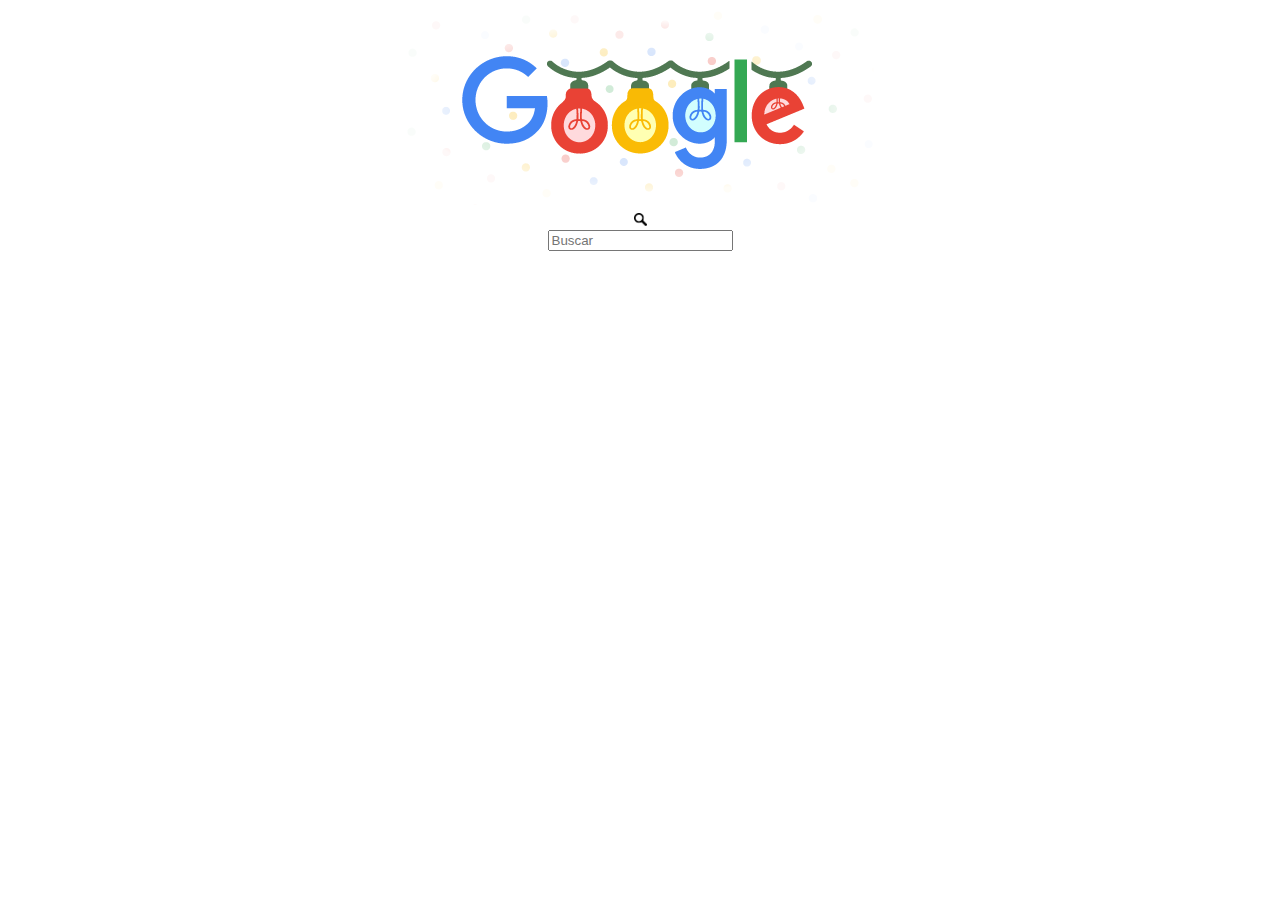
<file: 1.2_clon_google/Index.html>
<!DOCTYPE html>
<html lang="en">

<head>
  <title>Clon de Google</title>
</head>

<body>
   <center>
      <img src="./Assets/Doodle.png" alt="lupa" width="500" class="center">
      <nav>
        <img class="Navbutton" src="./Assets/Lupa.PNG" width=13px></nav>
        <div class="navcontainer">
            <form action="/" method="GET" class="form">
                <input type="finder" placeholder="Buscar">
            </form>
        </div>
    </center>
 

  </p>
</body>


<style>
  #search-container {
    display: flex;
    justify-content: center;
  }

  #search-bar {
    width: 50%;
  }
</style>
</file>
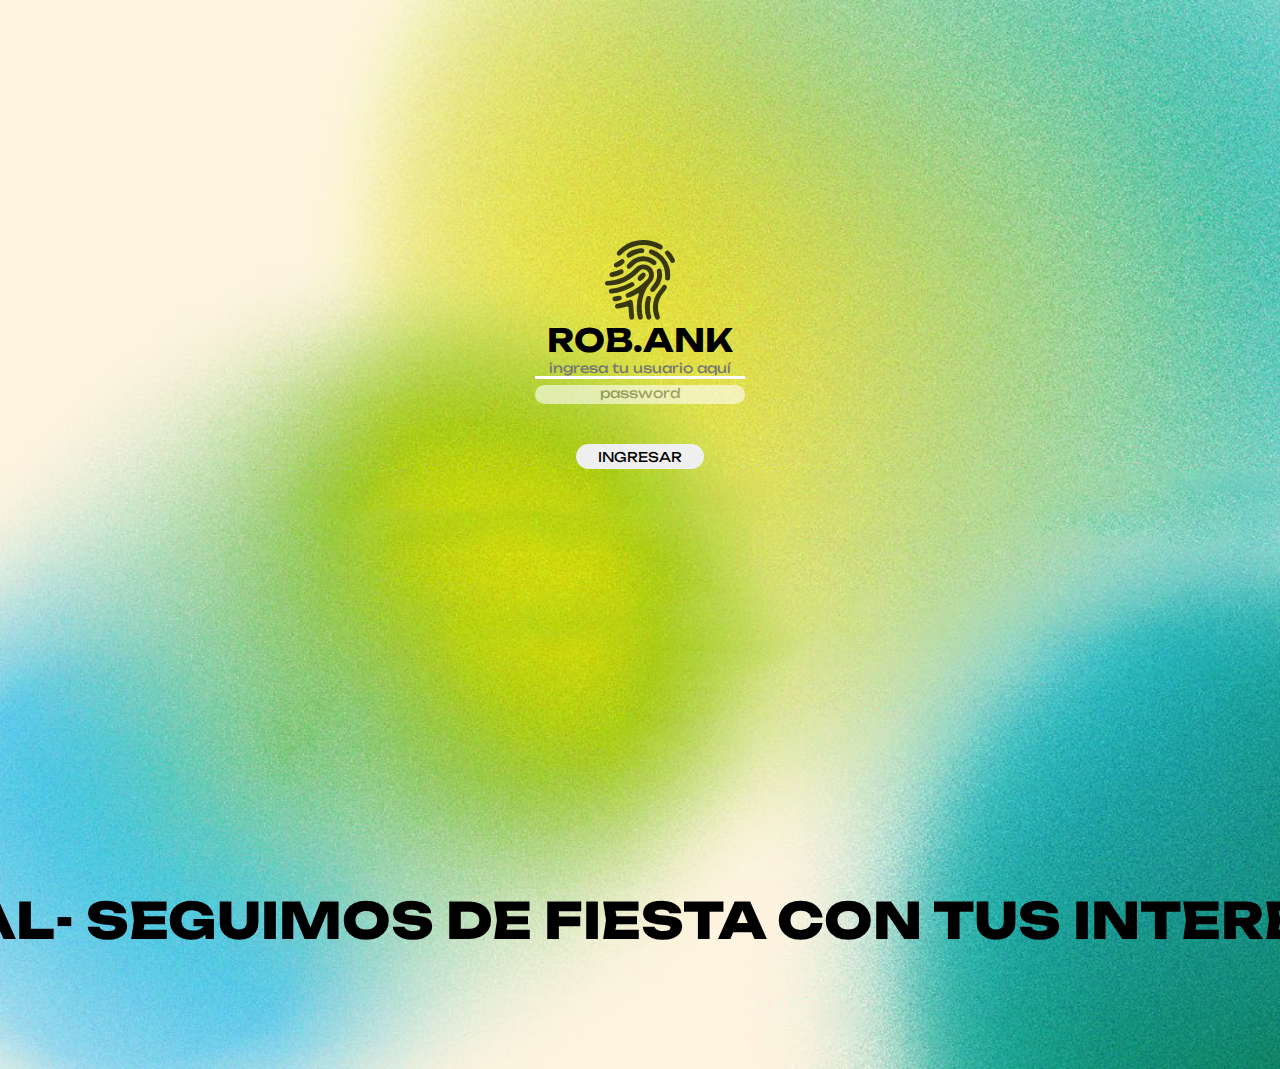
<file: 2.0_Intro_JavaScript/2.7_Cajero_Automático/00-INDEX.HTML>
<!DOCTYPE html>
<html lang="en">
<head>
    <meta charset="UTF-8">
    <meta http-equiv="X-UA-Compatible" content="IE=edge">
    <meta name="viewport" content="width=device-width, initial-scale=1.0">
    <link rel="styleSheet" type="text/css" href="./styleSheet.css">
    <script>src="./Script.Js"</script>
    <title>ATM</title>
</head>
<body>
    <svg id="Logo" data-name="Logo" xmlns="http://www.w3.org/2000/svg" viewBox="0 0 153.42 174.65"><path d="M337.69,386.54c0,6.2-2.31,11.5-6.25,16.17-14.63,17.32-21.85,37.19-20.39,60,.3,4.73,1.17,9.43,1.89,14.13.54,3.55.41,7-3.83,7.75s-6.17-2.11-7-5.93a98.33,98.33,0,0,1,1.73-48.22c.34-1.16,1.52-2.59.09-3.56-1-.69-2.16.41-3.14.94-5.2,2.81-10.26,5.88-15.87,7.84-3.42,1.19-7.1,2.1-8.82-2.23s1.24-6.23,4.75-7.7a119.77,119.77,0,0,0,39.95-27.34c2.52-2.61,5-5.29,5.7-9a12.35,12.35,0,0,0-6-13.42c-4.9-2.64-10.58-1.94-14.93,2.45-6.72,6.8-13.77,13.19-22,18.14a90.31,90.31,0,0,1-44.77,13.42,17.17,17.17,0,0,1-3.93-.2c-2.68-.56-4.51-2.19-4.47-5.06,0-2.65,1.76-4.26,4.28-4.66,4.7-.75,9.44-1.16,14.13-1.93C268,394.93,284,385.76,297,371.49c6.87-7.51,16.75-9.91,26.53-6.23C331.72,368.33,337.62,377.22,337.69,386.54Z" transform="translate(-230.41 -310.07)"/><path d="M313.73,310.11A76.74,76.74,0,0,1,352.58,320c3.31,1.83,5.92,4.27,3.69,8.23s-5.69,3.08-9,1.21a66.31,66.31,0,0,0-80.57,11.78c-1.95,2-4,4.06-7.27,2.82-4-1.54-4.39-5.78-.76-9.65a74.76,74.76,0,0,1,43-23.18A59.53,59.53,0,0,1,313.73,310.11Z" transform="translate(-230.41 -310.07)"/><path d="M362.22,386.65c0-20.31-10.56-36.33-29.21-44.29-.75-.32-1.5-.67-2.24-1-3.28-1.5-5.11-4-3.53-7.46,1.47-3.25,4.45-3.42,7.59-2.33a54.92,54.92,0,0,1,24.73,17.16,58.76,58.76,0,0,1,13.59,43.43c-.29,3.63-1.48,6.69-5.63,6.69s-5.33-3.1-5.3-6.78C362.23,390.26,362.22,388.46,362.22,386.65Z" transform="translate(-230.41 -310.07)"/><path d="M335.44,456.22c.67-11.3,3.91-23,11.61-33.18,3-3.93,6-7.82,8.91-11.77,2-2.74,4.59-4,7.65-2.1s3.13,4.89,1.37,7.73a63.2,63.2,0,0,1-6,8.43c-12.37,14.26-15.39,30.37-9.87,48.25.1.32.22.62.33.94,2,5.89,1.38,9.06-2.27,9.94-5.06,1.21-6.54-2.66-7.9-6.23C336.77,471.56,335.69,464.61,335.44,456.22Z" transform="translate(-230.41 -310.07)"/><path d="M277.93,368a5.67,5.67,0,0,1,1.55-4c15.11-18.48,35.15-23,54.3-13.53a28,28,0,0,1,7.23,5c2.34,2.29,3.58,4.83,1.14,7.76s-5.14,2.37-7.82.35c-5.49-4.14-11.48-6.8-18.51-7A30.37,30.37,0,0,0,292,366.28c-1.94,2-3.92,4-6,5.8a4.48,4.48,0,0,1-5.07.69C278.93,371.83,278.19,370.06,277.93,368Z" transform="translate(-230.41 -310.07)"/><path d="M294.27,477.07c.21,4.06-.37,7.16-4.44,7.6-4.26.47-5.76-2.56-6.23-6.07a109.92,109.92,0,0,1-1.38-18.12c.13-4.17-1.41-5.68-5.7-4.24a82.77,82.77,0,0,1-17.24,3.89c-3.07.33-6.19.15-6.84-3.8s1.75-5.79,5.15-6.52A134.43,134.43,0,0,0,283.43,442c4.29-1.86,7.12,0,8.06,4.9C293.43,457.1,292.78,467.52,294.27,477.07Z" transform="translate(-230.41 -310.07)"/><path d="M245,427.54c-3-.17-5.77-1-6.11-4.79-.36-4,2-5.61,5.58-6a105.7,105.7,0,0,0,41.75-13.53c3.06-1.73,5.8-1.45,7.74,1.44s.93,5.8-2,7.52A114,114,0,0,1,245,427.54Z" transform="translate(-230.41 -310.07)"/><path d="M344.59,386.2c-.13-1.95-.17-3.92-.41-5.87-.44-3.59,0-6.94,4.23-7.5,4.11-.53,5.66,2.48,6.34,6,2,10.59.41,20.6-5.5,29.64A155.68,155.68,0,0,1,339,421.67c-2,2.4-4.53,3.49-7.31,1.36-2.62-2-2.85-4.79-1.11-7.44a89.51,89.51,0,0,1,6.45-8.65C342.15,400.93,344.88,394.14,344.59,386.2Z" transform="translate(-230.41 -310.07)"/><path d="M317.7,457.73a76.89,76.89,0,0,1,2.91-20.34c.95-3.21,2.86-5.4,6.39-4.66,3.87.81,4.74,3.95,3.9,7.27a70.91,70.91,0,0,0,.58,37.36c.88,3.15.15,6-3.43,7.07-3.83,1.1-5.94-1.1-6.94-4.45A72.64,72.64,0,0,1,317.7,457.73Z" transform="translate(-230.41 -310.07)"/><path d="M283.09,348.76c-2.49,0-4.3-.72-5.13-2.79-1-2.61-.19-4.83,1.82-6.63,5.54-5,12.42-7.27,19.33-9.32a58.58,58.58,0,0,1,11.11-1.93c3.29-.3,6,1.13,6.29,4.74a5,5,0,0,1-4.93,5.68c-9.59.73-18.11,4.2-26.07,9.39A10,10,0,0,1,283.09,348.76Z" transform="translate(-230.41 -310.07)"/><path d="M246.91,391.14c-3.46,0-6-1.08-6.55-4.4s1.47-5.33,4.56-5.92a93.46,93.46,0,0,0,18.71-5.88c3-1.26,5.62-.39,7.09,2.51s.25,5.3-2.31,6.69A62.9,62.9,0,0,1,246.91,391.14Z" transform="translate(-230.41 -310.07)"/><path d="M383.82,354.09c0,3.14-.94,5-3.17,5.89s-4.43.63-5.77-1.32c-4.1-5.91-7.7-12.15-12.33-17.72-1.53-1.84-.86-4.52.93-6.31,1.64-1.65,4-2.34,5.85-.89C376.33,339.25,380.5,346.8,383.82,354.09Z" transform="translate(-230.41 -310.07)"/><path d="M255.28,370.29c-2.56-.24-4.39-1-5.12-3.09-.81-2.38-.43-4.71,1.79-6.11,4.71-3,9.51-5.82,14.36-8.57,2.16-1.23,4.2-.38,5.77,1.3s2,4.11.58,5.89C268.07,365.4,261.75,368.4,255.28,370.29Z" transform="translate(-230.41 -310.07)"/><path d="M301.93,394.7c-.12-3.82,8.75-13.14,12.51-13.13,3.49,0,6.34,3.5,5,6.74a21.88,21.88,0,0,1-10.69,11C305.39,401,302.06,398.4,301.93,394.7Z" transform="translate(-230.41 -310.07)"/><path d="M253.39,444.36c-3.15-.13-6-.77-6.53-4.57-.55-4.06,2-5.58,5.43-6.13,3.08-.49,6.16-1,9.26-1.25,2.73-.24,4.89.84,5.58,3.71.76,3.15-1,5.06-3.67,6.09A31,31,0,0,1,253.39,444.36Z" transform="translate(-230.41 -310.07)"/></svg>
    <h1 class="nombre del banco"> ROB.ANK  </h1>
    <header>
        <p>
        <a href="Mali.html">Mali</a>
        <a href="Gera.html">Gera</a>
        <a href="Maui.html">Maui</a>
        </p>
</header>
<main>
    <form><input placeholder="ingresa tu usuario aquí" type="text" id="username">
          <input placeholder="password"type="password" id="password"><br><br>
    <button class='INGRESAR' onclick="parent.location='.elena.html'" id="INGRESAR">INGRESAR</button></form>
</main>
<button class="saldo">consultar saldo</button>
<button class="saldo">ingresar saldo</button>
<button class="saldo">retirar saldo</button>
    <br>
    <section>
    <footer class="banner">
        <h1>BIENVENIDO A TU SUCURSAL VIRTUAL</h1><br>
        <h1>-   SEGUIMOS DE FIESTA CON TUS INTERESES</h1><br>
        <h1>-   1USD = $5.400cop = $38.17mxn</h1><br>
</section>
</body>
</html>
</file>
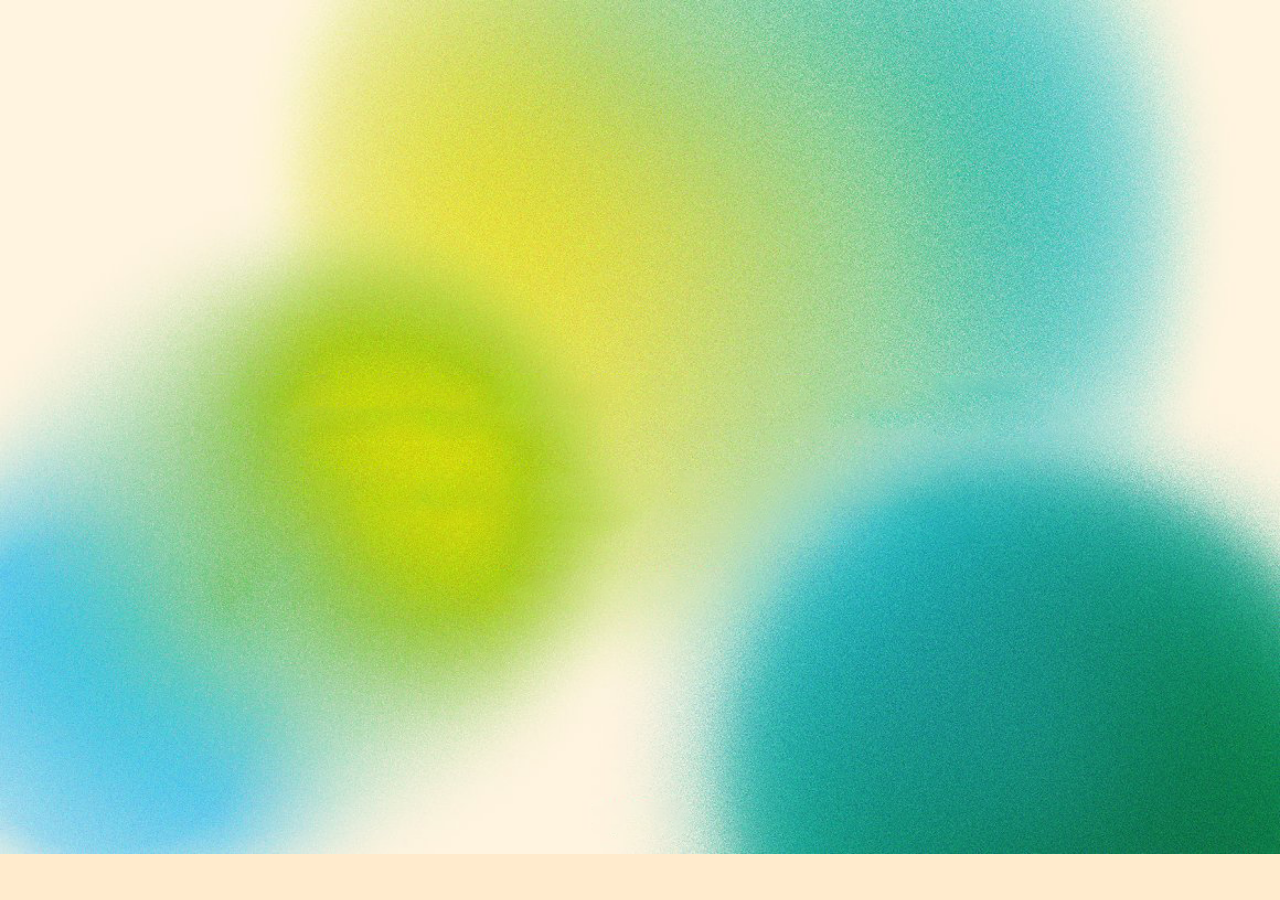
<file: 2.0_Intro_JavaScript/2.7_Cajero_Automático/Gera.html>
<!DOCTYPE html>
<html lang="en">
<head>
    <meta charset="UTF-8">
    <meta http-equiv="X-UA-Compatible" content="IE=edge">
    <meta name="viewport" content="width=device-width, initial-scale=1.0">
    <link rel="styleSheet" type="text/css" href="./styleSheet.css">
    <title>CUENTA DE JUAN</title>
</head>
<body>
     
</body>
</html>
</file>
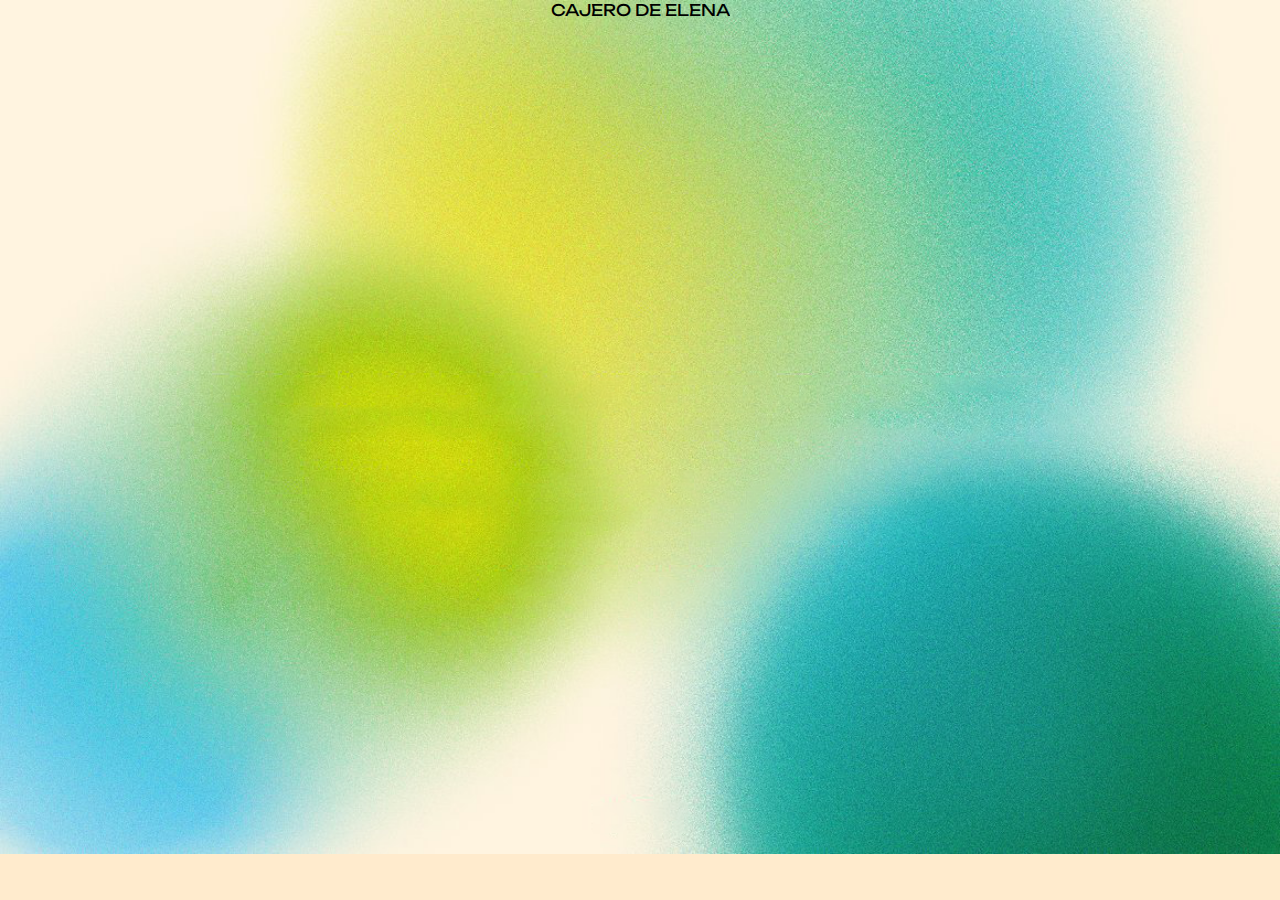
<file: 2.0_Intro_JavaScript/2.7_Cajero_Automático/Mali.html>
<!DOCTYPE html>
<html lang="en">
<head>
    <meta charset="UTF-8">
    <meta http-equiv="X-UA-Compatible" content="IE=edge">
    <meta name="viewport" content="width=device-width, initial-scale=1.0">
    <link rel="styleSheet" type="text/css" href="./styleSheet.css">
    <title>CUENTA DE ELENA</title>
</head>
<body>
    <header>CAJERO DE ELENA</header>
</body>
</html>
</file>
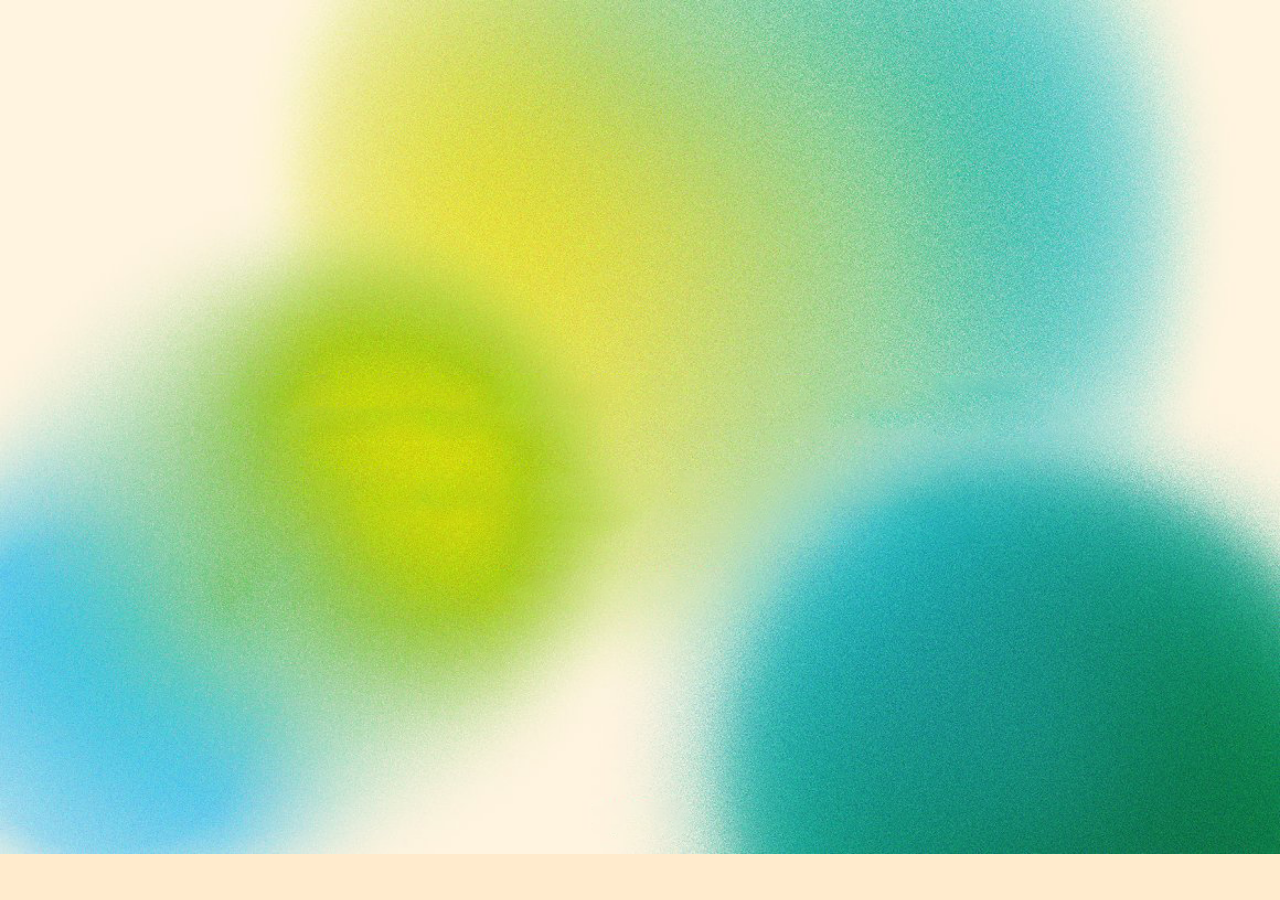
<file: 2.0_Intro_JavaScript/2.7_Cajero_Automático/Maui.html>
<!DOCTYPE html>
<html lang="en">
<head>
    <meta charset="UTF-8">
    <meta http-equiv="X-UA-Compatible" content="IE=edge">
    <meta name="viewport" content="width=device-width, initial-scale=1.0">
    <link rel="styleSheet" type="text/css" href="./styleSheet.css">
    <title>CUENTA DE PEDRO</title>
</head>
<body>
    
</body>
</html>
</file>
<file: 2.0_Intro_JavaScript/2.7_Cajero_Automático/styleSheet.css>
@import url('https://fonts.googleapis.com/css2?family=Playfair+Display:ital,wght@0,400;0,600;0,800;1,900&family=Unbounded:wght@200;300;400;500;800&display=swap');
footer {
    align-items: baseline;
}

*{
    margin: 0px;
    padding: 0px;
    overflow: hidden;

}

body {
    background-image: url(./Assets/backgroundImage.png);
    background-repeat: no-repeat;
    background-size: cover;
    display: grid;
    place-items: center;
    background-color: blanchedalmond;
}

* {
    font-family: 'Unbounded', cursive;
    font-weight: 300PX;
    margin: 0;
}

footer {
    font-weight: 800;
    color: rgb(0, 0, 0);
    align-items:right;
    padding-top: 380px;
    font-size: 70px;
    animation: animate 60s linear infinite;
    justify-content: space-around;
    white-space:nowrap;
}

footer h1 {
    font-weight: 800;
    color: rgb(0, 0, 0);
    align-items:center;
    padding-top: auto;
    font-size: 50px;
    animation: animate 60s linear infinite;
    justify-content: space-around;
    align-content: center;
    display:grid;
}

.banner {
    display: flex;
    justify-content:center;
    background: transparent;
    width: auto;
    height: 200px;
}

@keyframes animate
{0%
{transform: translateX(45%);
}
100%
{
    transform: translateX(-100%);
}

}

input[type=text] {
    display: grid;
    align-content: center;
    text-align: center;
    border-radius: 0px;
    margin-top: 0%;
    border: 0px;
    border-bottom: 3px solid rgb(255, 255, 255);
    width: 210px;
    background-color: transparent;
}

input[type=password] {
    display: grid;
    align-content: center;
    text-align: center;
    border-radius: 50px;
    margin-top: 6px;
    border: 0px;
    border-bottom: 3px solid rgb(255, 255, 255);
    width: 210px;
    background-color: white;
    opacity: 0.6;
}

button {
    border-width: 0px;
    border-radius: 50px;
    padding: 5px 22px;
    text-align: center;
    text-decoration: none;
    display: inline-block;
    display: grid;
    margin:auto;
    height: 25px;
}

  
  button:hover {
    background: linear-gradient(145deg, #cacaca, #f0f0f0);
        border-radius: 50px;
        box-shadow:  2px 2px 6px #bebebe,
             -2px -2px 6px #ffffff;
                padding: 5px 22px;
                text-align: center;
                text-decoration: none;
                display: inline-block;
                display: grid;
                margin:auto;
                opacity: 0.9;
                transition: 0.3s;
  }

.enviar {
    display: grid;
    margin-top: auto;
    vertical-align: middle;
    text-align: center;
    padding: 0%;
    width: 120px;
   
}

p {
    display: none;
}

.logo {
    size: 80px;
    display: none;
}

svg {
    width: 70px;
    margin-top: 0%;
    opacity: 0.75;
    padding-top: 240px;
    margin-bottom: 0;
}

.saldo {
    display: none;
}
</file>
